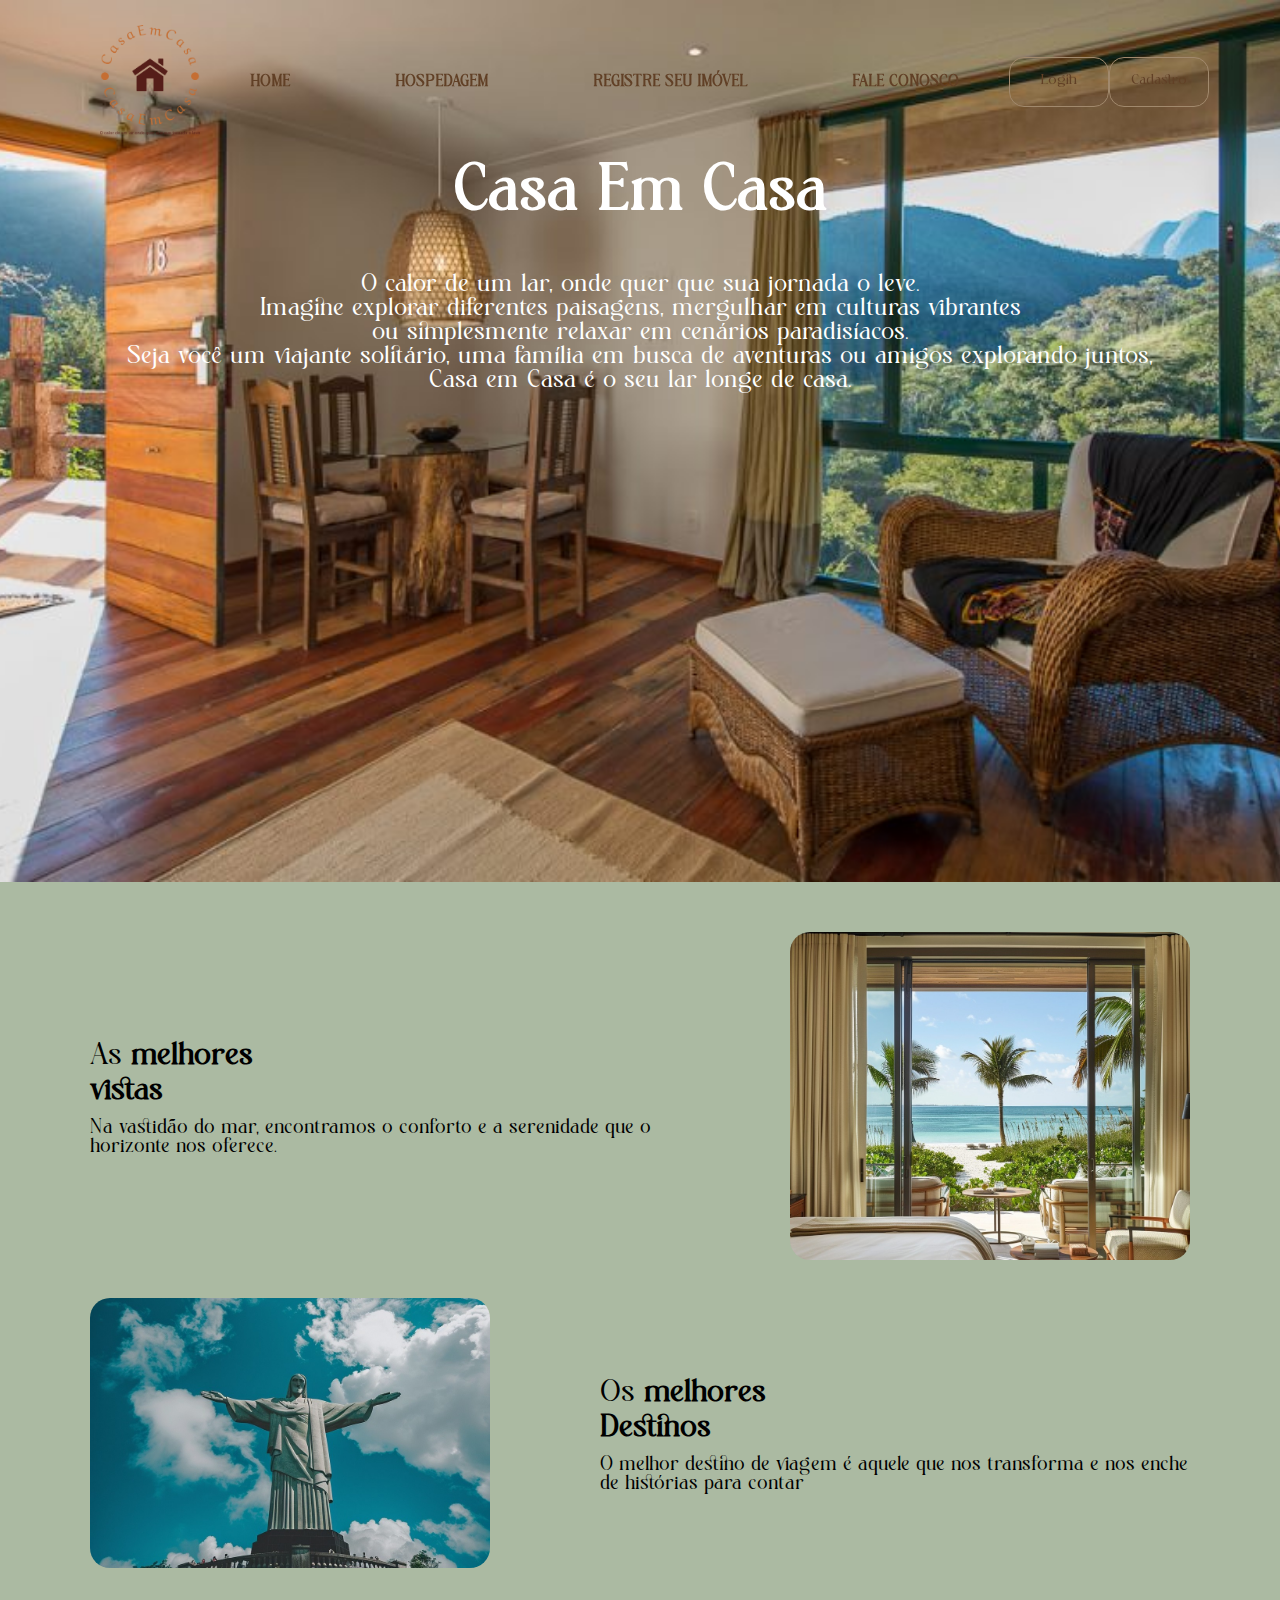
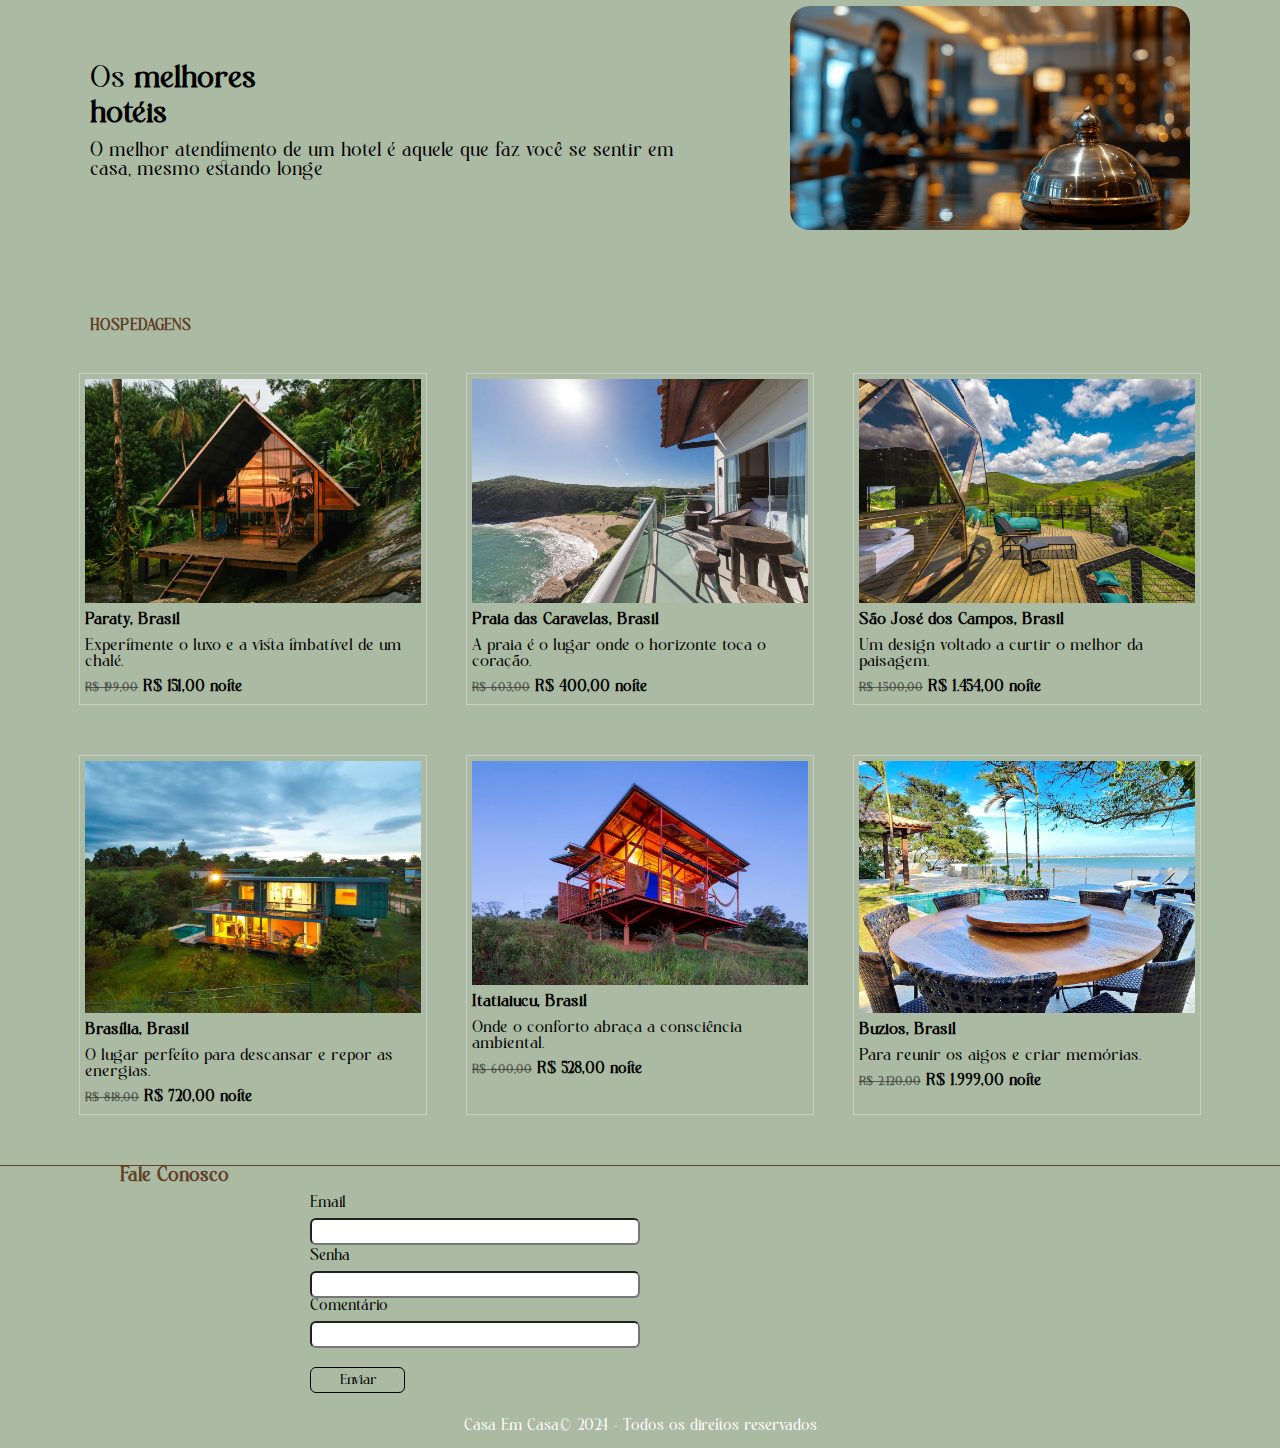
<file: index.html>
<!DOCTYPE html>
<html lang="pt-br">
<head>
    <meta charset="UTF-8">
    <meta name="viewport" content="width=device-width, initial-scale=1.0">
    <title>Casa Em Casa</title>
    <link rel="stylesheet" href="style.css">
    <link rel="shortcut icon" href="IMG/logo.png" type="image/x-icon">
</head>

<body>
   <header class="home-page">
        <section class="interface">
            <div class="logo">
                <img src="IMG/logo.png" alt="Logotipo" width="100">
            </div>

            <div class="menu-desktop">
                <nav>
                    <ul>
                        <li><a href="#" id="home"><b>HOME</b></a></li>
                        <li><a href="#hospedagem"><b>HOSPEDAGEM</b></a></li>
                        <li><a href="registro.HTML"><b>REGISTRE SEU IMÓVEL</b></a></li>
                        <li><a href="#fale-conosco"><b>FALE CONOSCO</b></a></li>
                    </ul>
                </nav>
            </div>

            <div class="btn-login">
                <a href="login.HTML">Login</a>
            </div>

            <div class="btn-login">
                <a href="cadastro.HTML">Cadastro</a>
            </div>
        </section>
   </header>

   <section class="hero-site">
    <div> <!--class="interface"--->

        <div class="txt-hero">
            <h1>Casa Em Casa</h1>
            <p>O calor de um lar, onde quer que sua jornada o leve.
            <br>Imagine explorar diferentes paisagens, 
            mergulhar em culturas vibrantes<br>
            ou simplesmente relaxar em cenários paradisíacos.<br>
            Seja você um viajante solitário,
            uma família em busca de aventuras ou amigos explorando juntos,<br>
            Casa em Casa é o seu lar longe de casa.</p>
        </div>
    </div>
   </section>

<!-- Talvez irei excluir -->
   <main>
        <section class="vantagens">

                <div class="interface">

                        <article class="itens-container">
                            <div class="txt-itens">
                                <h3><span>As</span> melhores<br>vistas</h3>
                                <p>Na vastidão do mar, encontramos o conforto e 
                                    a serenidade que o horizonte nos oferece.</p>
                            </div>

                            <div class="img-itens">
                                <img src="IMG/vista.jpeg" alt="vista do horizonte">
                            </div>
                        </article>

                        <article class="itens-container">
                            <div class="img-itens">
                                <img src="IMG/destino.jpeg" alt="vista do horizonte">
                            </div>

                            <div class="txt-itens">
                                <h3><span>Os</span> melhores<br>Destinos</h3>
                                <p>O melhor destino de viagem é aquele que nos transforma 
                                    e nos enche de histórias para contar</p>
                            </div>
                            
                        </article>

                        <article class="itens-container">
                            <div class="txt-itens">
                                <h3><span>Os</span> melhores<br>hotéis</h3>
                                <p>O melhor atendimento de um hotel é aquele que faz você se sentir em casa, 
                                    mesmo estando longe</p>
                            </div>

                            <div class="img-itens">
                                <img src="IMG/hotel.jpg" alt="vista do horizonte">
                            </div>
                        </article>
                </div>
        </section>

        <!-- OPÇÕES DE HOSPEDAGEM -->
        <div class="hosp">
        <a href="#" id="hospedagem">HOSPEDAGENS</a>
        </div>

        <section class="vitrine">
           
            <div class="aposento">
                <a href="paraty.html"><img src="IMG/Hops1/1.webp" alt="chalé"></a>
                <p class="cat"><a href="paraty.html">Paraty, Brasil</a></p>
                <p class="nome">Experimente o luxo e a vista imbatível de um chalé.</p>
                <p class="preco"><small>R$ 199,00</small> R$ 151,00 noite</p>
            </div>

            <div class="aposento">
                <img src="IMG/Hops2/1.webp" alt="apartamento">
                <p class="cat">Praia das Caravelas, Brasil</p>
                <p class="nome">A praia é o lugar onde o horizonte toca o coração.</p>
                <p class="preco"><small>R$ 603,00</small> R$ 400,00 noite</p>
            </div>

            <div class="aposento">
                <img src="IMG/Hosp3.webp" alt="casa de cúpula">
                <p class="cat">São José dos Campos, Brasil</p>
                <p class="nome">Um design voltado a curtir o melhor da paisagem.</p>
                <p class="preco"><small>R$ 1.500,00</small> R$ 1.454,00 noite</p>
            </div>
        </section>

        <section class="vitrine">
            <div class="aposento">
                <img src="IMG/Hops4.webp" alt="container">
                <p class="cat">Brasília, Brasil</p>
                <p class="nome">O lugar perfeito para descansar e repor as energias.</p>
                <p class="preco"><small>R$ 818,00</small> R$ 720,00 noite</p>
            </div>

            <div class="aposento">
                <img src="IMG/Hops5.webp" alt="eco cabana">
                <p class="cat">Itatiaiucu, Brasil</p>
                <p class="nome">Onde o conforto abraça a consciência ambiental.</p>
                <p class="preco"><small>R$ 600,00</small> R$ 528,00 noite</p>
            </div>

            <div class="aposento">
                <img src="IMG/Hops6.webp" alt="vista praia">
                <p class="cat">Buzios, Brasil</p>
                <p class="nome">Para reunir os aigos e criar memórias.</p>
                <p class="preco"><small>R$ 2.120,00</small> R$ 1.999,00 noite</p>
            </div>
        </section>
    </main>

    <footer class="interface home">
        <div class="contato">
        <a href="#" id="fale-conosco">Fale Conosco</a>
        </div>

        <div class="form-container">
            <form action="#" method="post">
                
                    <div class="form-group">
                        <label for="email">Email</label>
                        <input type="email" id="email" name="email">
                    

                        <label for="senha">Senha</label>
                        <input type="password" id="senha" name="senha">
                    </div>

                    <div class="form-group coment-group">
                        <label for="coment">Comentário</label>
                        <input type="textarea" id="coment" name="coment" maxlength="200">

                        <input class="btn" type="submit" value="Enviar">

                </div>
        
            </form>
        </div>

        <div class="reservado">
            Casa Em Casa&copy 2024 - Todos os direitos reservados
        </div>

        <!-- <a href="#" id="topo">Home</a> -->
    </footer>
</body>
</html>
</file>
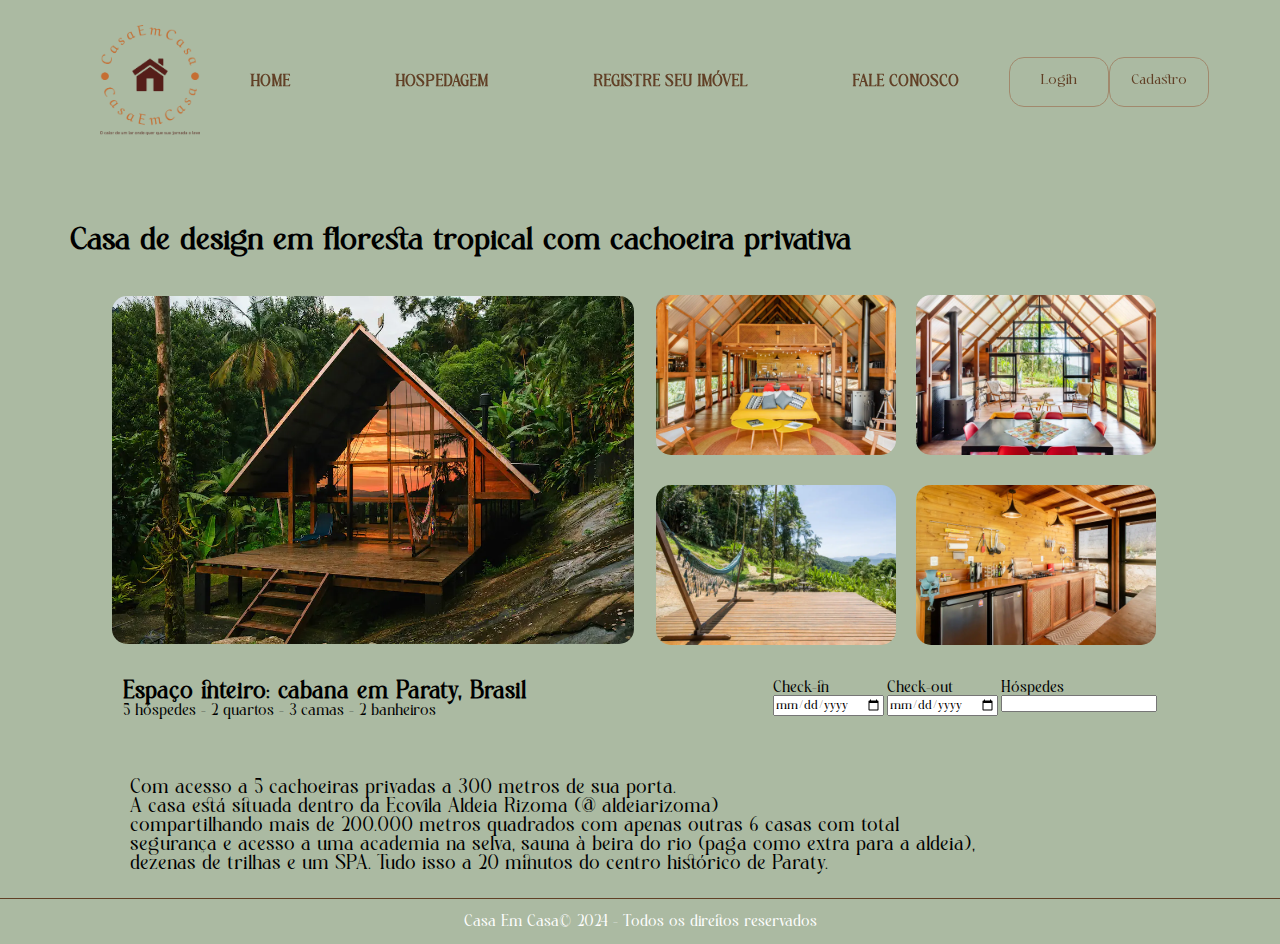
<file: paraty.html>
<!DOCTYPE html>
<html lang="pt-br">
<head>
    <meta charset="UTF-8">
    <meta name="viewport" content="width=device-width, initial-scale=1.0">
    <title>Paraty</title>
    <link rel="stylesheet" href="style.css">
</head>
<body>
    <header>
        <section class="interface">
            <div class="logo">
                <img src="IMG/logo.png" alt="Logotipo" width="100">
            </div>

            <div class="menu-desktop">
                <nav>
                    <ul>
                        <li><a href="index.html"><b>HOME</b></a></li>
                        <li><a href="index.html"><b>HOSPEDAGEM</b></a></li>
                        <li><a href="registro.HTML"><b>REGISTRE SEU IMÓVEL</b></a></li>
                        <li><a href="index.html"><b>FALE CONOSCO</b></a></li>
                    </ul>
                </nav>
            </div>

            <div class="btn-login">
                <a href="login.HTML">Login</a>
            </div>

            <div class="btn-login">
                <a href="cadastro.HTML">Cadastro</a>
            </div>
        </section>
   </header>

   <main>
    <div class="paraty"> <!---Título-->
        <h1>Casa de design em floresta tropical com cachoeira privativa</h1>
    </div>

    <section class="galeria"> <!--Sessão de imagens-->
        <div class="box1">
            <img src="IMG/Hops1/1.webp" alt="">
        </div>

        <div class="box-cont">
            <div class="box2">
                <img src="IMG/Hops1/2.webp" alt="">
            </div>

            <div class="box2">
                <img src="IMG/Hops1/4.webp" alt="">
            </div>
            
            <div class="box2">
                <img src="IMG/Hops1/6.webp" alt="">
            </div>

            <div class="box2">
                <img src="IMG/Hops1/7.webp" alt="">
            </div>
        </div>
    </section>

    <div class="desc">
        <div class="txt">
            <h2>Espaço inteiro: cabana em Paraty, Brasil</h2>
            <p>5 hóspedes - 2 quartos - 3 camas - 2 banheiros</p>
        </div>
        
        <div class="check">
            <div>
                <p>Check-in</p>
                <input type="date" name="" id="">
            </div>

            <div>
                <p>Check-out</p>
                <input type="date" name="" id="">
            </div>

            <div>
                <p>Hóspedes</p>
                <input type="number" name="" id="" maxlength="5">
            </div>
        </div> 
    </div>

    <div class="desc-paraty">
        <p> Com acesso a 5 cachoeiras privadas a 300 metros de sua porta. <br>
            A casa está situada dentro da Ecovila Aldeia Rizoma (@ aldeiarizoma) <br>
            compartilhando mais de 200.000 metros quadrados com apenas outras 6 casas com total <br>
            segurança e acesso a uma academia na selva, sauna à beira do rio (paga como extra para a aldeia), <br>
            dezenas de trilhas e um SPA. Tudo isso a 20 minutos do centro histórico de Paraty.</p>
    </div>
   </main>

   <footer>
    <div class="reservado">
        Casa Em Casa&copy 2024 - Todos os direitos reservados
    </div>

    <!-- <a href="#" id="topo">Home</a> -->
</footer>
</body>
</html>
</file>
<file: style.css>
*{
    margin: 0;
    padding: 0;
    box-sizing: border-box;
    font-family: Rading;
}


@font-face {
    font-family: Rading;
    src: url(Fontes/RadingRegular.ttf);
}


body{
    background-color: #ABBAA2;
}


.interface{
    max-width: 1280px;
    margin: 0 auto;
    padding: 0 60px;
}


/* Estilo do header */

header{
    width: 100%;
    /* margin: 50px 60px 10px; */
    padding: 25px 40px;
    align-items: center;
    /* background-color: #a1896d; */
    position: fixed;
}


header .interface{
    display: flex;
    justify-content: space-between;
    align-items: center;
    position: fixed;
}


header .menu-desktop nav ul{
    list-style: none;
}


header .menu-desktop nav ul li{
    display: inline-block;
    margin: 0 50px;
}


header .menu-desktop nav ul li a{
    color: #614026;
    text-decoration: none;
    display: inline-block;
    transition: 0.5s;
}


.menu-desktop nav a:hover{
    transform: scale(1.05);
}

/*Botões header*/

header .btn-login{
    width: 100px;
    height: 50px;
    border-radius: 15px;
    font-size: 15px;
    background-color: transparent;
    border: 1px solid;
    color: #a1896d;
    cursor: pointer;
    transition: s;
    text-decoration: none;
    text-align: center;
    padding-top: 15px;
}

.btn-login a{
    text-decoration: none;
    color: #614026;
    text-align: center;
}

.btn-login a:hover{
    text-decoration: none;
    color: #fff;
    text-align: center;
}

.btn-login:hover{
    background-color: #614026;
    border-radius: 15px;
    color: #fff;
    transition: s;
}


/* Estilo do Hero */


section.hero-site{
    height: 98vh;
    background-image: url(IMG/fundo-hero.jpg);
    background-repeat: no-repeat;
    background-size: cover;
    background-position: center;
    color: white;

}

.hero-site .interface{
    display: flex;
    align-items: center;
    height: 100%;

}

.hero-site .txt-hero h1{
    font-size: 4em;
    text-align: center;
    width: 100%;
    margin: auto;
    padding: 10rem 0 70px;
    margin-bottom: -30px;

}

.hero-site .txt-hero p{
    font-size: 25px;
    font-weight: 300;
    display: inline-block;
    text-align: center;
    width: 100%;
    padding: 10px;
}

/* Estilo das vantagens */

section.vantagens{
    padding: 50px 30px;
}

.vantagens .itens-container{
    display: flex;
    align-items: center;
    justify-content: space-between;
    gap: 10%;
    margin-bottom: 35px;
}

.vantagens .itens-container .img-itens img{
    max-width: 400px;
    border-radius: 20px;
}

.vantagens .itens-container .txt-itens h3{
    font-size: 2em;
    line-height: 35px;
    margin-bottom: 10px;
}

.vantagens .itens-container .txt-itens h3 span{
    font-weight: 400;
}

/* Eslilizar o paragrafo */

.vantagens .itens-container .txt-itens p{
    font-weight: 100px;
    font-size: 20px;
}

.hosp{
    padding: 0 30px 40px;
}

/*Vitrine de hospedagens*/ 

.vitrine{
    margin: 0 auto;
    padding: 0 60px 50px;
    display: flex;
    justify-content: space-around;
}

.aposento{
    border: solid 1px #ccc;
    width: 30%;
    padding: 5px;
}

.aposento img{
    width: 100%;
}

.cat{
    text-align: left;
    font-size: 17px;
    color: #000;
    padding: 5px 0;
    font-weight: 600;
}

.cat a{
    text-decoration: none;
    color: #000;
}

.nome{
    text-align: left;
    font-size: 17px;
    color: #000;
    padding: 5px 0;
}

.preco{
    text-align: left;
    font-size: 16px;
    color: #000;
    padding: 5px 0;
    font-weight: 600;
}

.preco small{
    color: #333333b7;
    font-size: 12px;
    text-decoration: line-through;
}

.hosp a{
    margin: 0 auto;
    padding: 0 60px 100px;
    color: #614026;
    text-decoration: none;
    font-weight: 600;
}

/*  Rodapé Home */

footer{
    border-top: solid 1px #614026;
}

footer .interface-home{
    margin: 0 auto;
    padding: 0 60px 50px;
    padding-top: 20px;
    height: 325px;
}

.contato a{
    margin: 0 auto;
    padding: 0 60px 100px;
    color: #614026;
    text-decoration: none;
    font-weight: 600;
    font-size: 20px;
    text-align: left;
}

.form-container{
    max-width: 680px;
    margin: 0 auto;
    padding: 10px;
}


form{
    display: flex;
    flex-direction: column;
}

.form-group{
    display: flex;
    gap: 3px;
    flex-direction: column;
    width: 50%;
}

.form-group label{
    margin-bottom: 5px;
    display: block;
}

.form-group input{
    padding: 5px;
    border-radius: 6px;
}


.comment-group {
    display: flex;
    flex-direction: column;
    flex: 2;
    /* size: 200px; */
}

.comment-group label{
    margin-bottom: 5px;
}

.comment-group input {
    width: 100%;
    padding: 8px;
    box-sizing: border-box;
}

/*  Rodapé demais páginas   */

.reservado{
    text-align: center;
    padding: 15px;
    color: #fff;
}

.btn{
    width: 95px !important; 
    font-size: 15px !important;
    font-weight: 500px;
    background-color: transparent;
    border: 1px solid;
    color: #000;
    cursor: pointer;
    margin-top: 1rem;
    transition: s; 
}

.btn:hover{
    width: 95px !important; 
    font-size: 15px !important;
    font-weight: 500px;
    background-color: transparent;
    border: 1px solid;
    color: #fff;
    cursor: pointer;
    margin-top: 1rem;
    transition: s;
}

.paraty{
    margin: 0 auto;
    padding: 175px 70px 0;
}

.desc{
    display: flex;
    justify-content: space-around;
    padding: 10px 0 30px;
}


.galeria{
    margin: 0 auto;
    padding: 30px 60px 0;
    display: flex;
    justify-content: center;
    width: 100%;
    gap: 1%;
    align-items: center;
    margin-bottom: 5px;
}

.galeria img{
    display: flex;
    flex-wrap: wrap;
    width: 100%;
    align-items: center;
    margin-bottom: 10px;
    /* justify-content: space-between; */
    border-radius: 15px;
}

.box1{
    width: 45%;  
}

.box1 img{
    display: flex;
}

.box-cont{
    display: flex;
    flex-wrap: wrap;
    width: 45%;
}

.box2{
    width: 46%;
    display: flex;
    gap: 5%;
    margin: 10px;
}
.box2 img{
    display: flex;
}

.check{
    display: flex;
    justify-content: space-between;
    width: 30%;
}

.desc-paraty{
    margin: 0 auto;
    padding: 30px 130px 25px;
}

.desc-paraty p{
    font-weight: 100px;
    font-size: 20px;
}

/*Cadastro */
.cadastro{
    margin: 0 auto;
    padding: 13rem 5rem 5rem;
    display: block;
    align-items: center;
}

.cadastro input{
    align-items: center;
    width: 80%;
    padding: 8px;
}

.btn-form{
    width: 95px !important; 
    height: 23px !important;
    font-size: 15px !important;
    font-weight: 500px;
    background-color: transparent;
    border: 1px solid;
    color: #000;
    cursor: pointer;
    margin-top: 1rem; 
}

    /* Página de login */
.login{
    margin: 0 auto;
    padding: 15rem 5rem 9.5rem;
    display: block;
    display: flex;
    flex-direction: column;
    gap: 3px;
}

.banner-login video{
    width: 100%;
    height: 100vh;
    position: fixed;
    top: 0;
    left: 0;
    object-fit: cover;
}

    /* Página de Registro */
.banner-registro video{
    width: 100%;
    height: 100vh;
    position: fixed;
    top: 0;
    left: 0;
    object-fit: cover;
}

    /* Página de Cadastro */

.banner-cadastro video{
    width: 100%;
    height: 100vh;
    position: fixed;
    top: 0;
    left: 0;
    object-fit: cover;
}

header, footer{
    position: relative;
    z-index: 2;
    margin: 0 auto;
}

main{
    position: relative;
    z-index: 1;
    margin: 0 auto;
}


.home-page{
    position: fixed;
}

.login form{
    width: 600px;
    margin: auto;
    color: #fff;
}

.cadastro form{
    width: 50rem;
    margin: auto;
    color: #fff;
}

.login input{
    padding: 8px;
}
</file>
